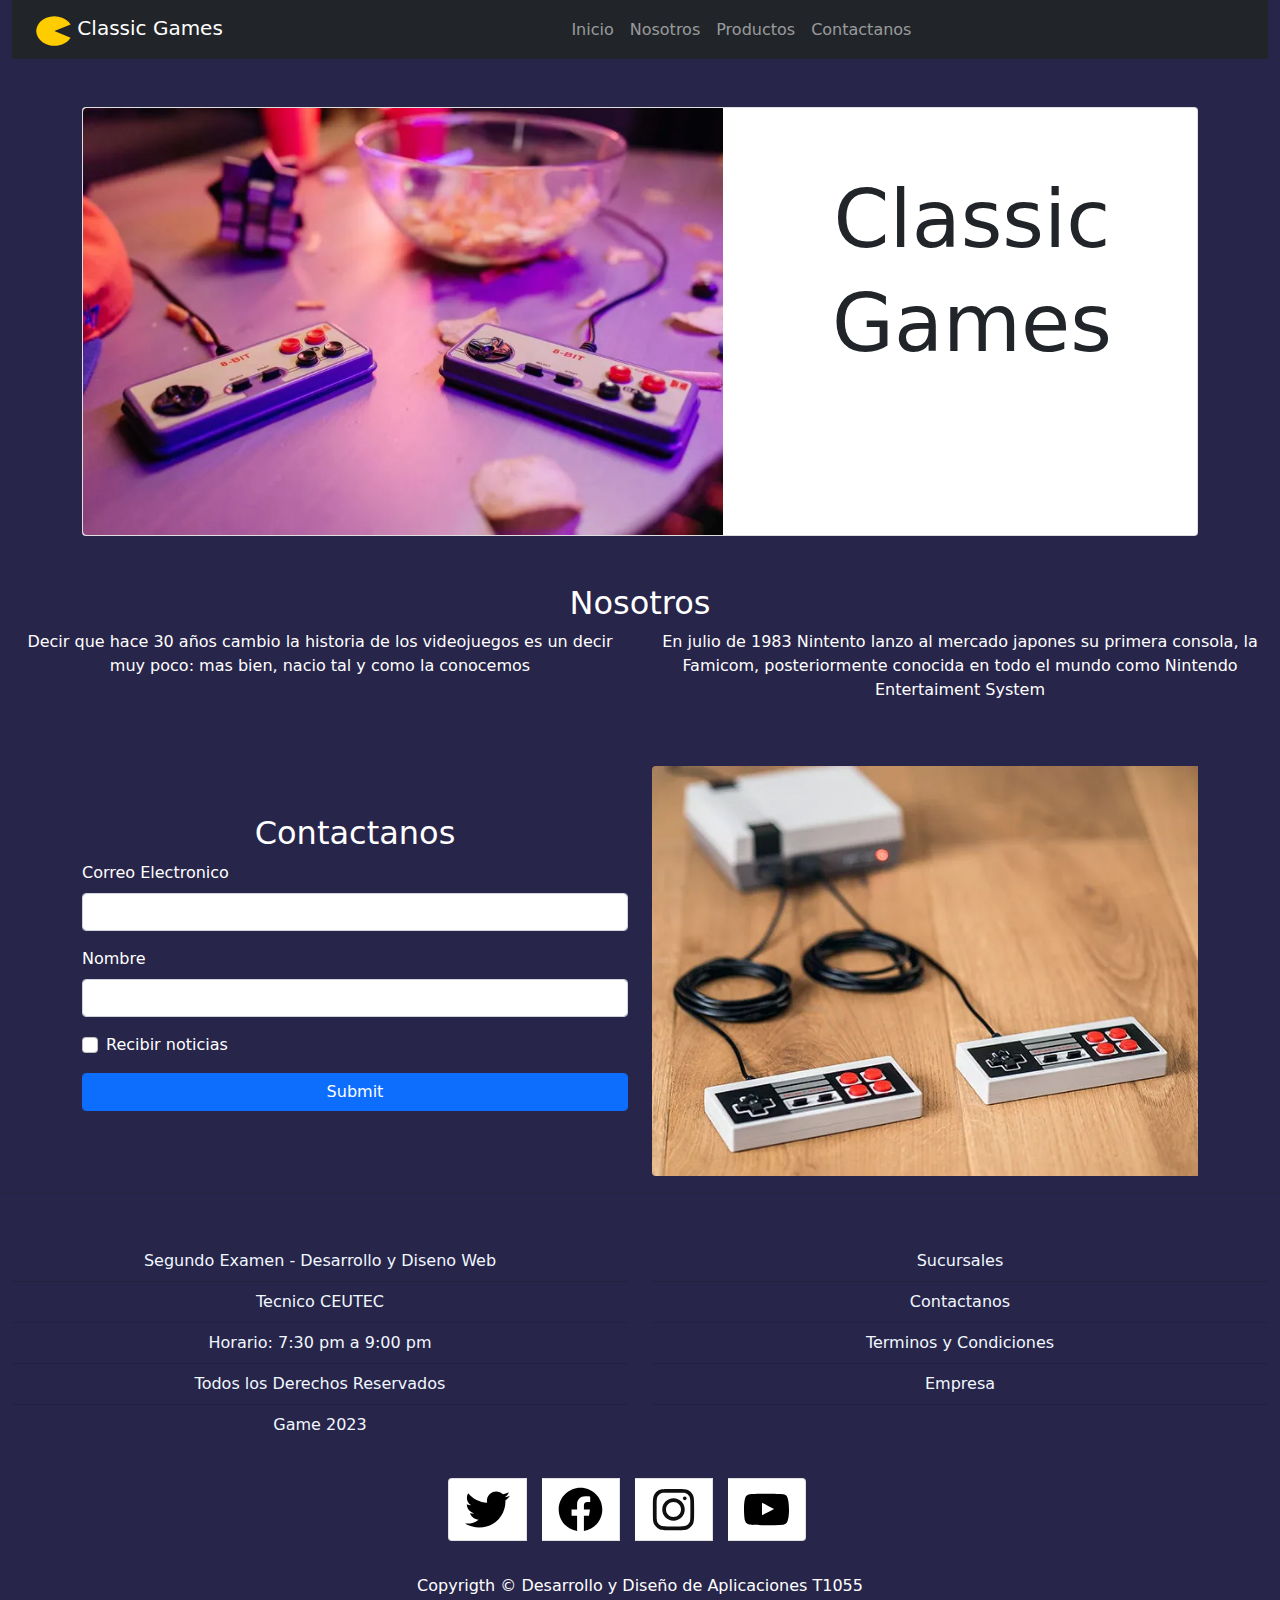
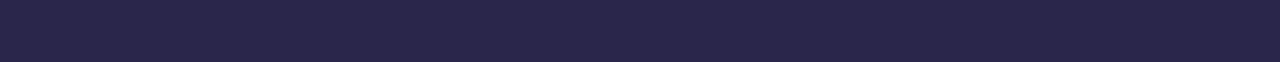
<file: index.html>
<!DOCTYPE html>
<html lang="en">

<head>
    <meta charset="UTF-8" />
    <meta name="viewport" content="width=device-width, initial-scale=1.0" />
    <link rel="stylesheet" href="/css/bootstrap.min.css" />
    <link rel="stylesheet" href="/css/style.css">
    <title>Mini Tienda</title>
</head>

<body style="background-color:#28254a">

    <!-- Menu -->
    <section class="container-fluid">
        <div class="row">
            <div class="col-12">
                <nav class="navbar navbar-expand-sm bg-dark navbar-dark">
                    <div class="container-fluid">
                        <a class="navbar-brand" href="#">
                            <img src="/img/Pacman.svg" alt="" width="35" height="30"
                                class="d-inline-block align-text-top" /> Classic Games
                        </a>
    
                        <button class="navbar-toggler" type="button" data-bs-toggle="collapse"
                            data-bs-target="#collapsibleNavbar">
                            <span class="navbar-toggler-icon"></span>
                        </button>
    
                        <div class="collapse navbar-collapse" id="collapsibleNavbar">
                            <!-- Navbar text-->
                            <span class="navbar-text">
                                <b> </b>
                            </span>
    
                            <ul class="navbar-nav  mx-auto">
                                <li class="nav-item">
                                    <a class="nav-link" href="#">Inicio</a>
                                </li>
                                <li class="nav-item">
                                    <a class="nav-link" href="#nosotros">Nosotros</a>
                                </li>
                                <li class="nav-item">
                                    <a class="nav-link" href="/compras/compras.html">Productos</a>
                                </li>
                                <li class="nav-item">
                                    <a class="nav-link" href="#contactanos">Contactanos</a>
                                </li>
                            </ul>
                        </div>
                        
                    </div>
                </nav>
            </div>
        </div>
    </section>

    <div class="container mt-5">
        <div class="card">
            <div class="row">
                <div class="col-sm-12 col-md-7 col-lg-7">
                    <img src="/img/banner1.webp" class="img-fluid rounded-start" alt="...">
                </div>

                <div class="col-sm-12 col-md-5 col-lg-5 text-center mt-5">
                    <div class="card-body">
                        <h1 class="display-1">Classic</h1>
                        <h1 class="display-1">Games</h1>
                    </div>
                </div>
            </div>
        </div>
    </div>

    <!-- Nosotros -->
    <section id="nosotros" class="container-fluid mt-5" style="color: white;">
        <div class="row">
            <div class="  text-center">
                <H2>
                    Nosotros
                </H2>
            </div>

        </div>
        <div class="row">
            <div class="col-sm-12 col-md-6 col-lg-6">
                <div class="text-center">
                    <p>
                        Decir que hace 30 años cambio la historia de los videojuegos es un decir muy poco: mas bien,
                        nacio tal y como la conocemos
                    </p>
                </div>
            </div>
            <div class="col-sm-12 col-md-6 col-lg-6">
                <div class="text-center">
                    <p>
                        En julio de 1983 Nintento lanzo al mercado japones su primera consola, la Famicom,
                        posteriormente conocida en todo el mundo como Nintendo Entertaiment System
                    </p>
                </div>
            </div>
        </div>
    </section>

    <!-- Contactanos -->
    <section id="contactanos" class="container mt-5" style="color: white;">
        <div class="row">
            <div class="col-sm-12 col-md-6 col-lg-6 mt-5">
                <div>
                    <h2 class="text-center">
                        Contactanos
                    </h2>
                </div>
                <form>
                    <div class="mb-3">
                        <label for="exampleInputEmail1" class="form-label">Correo Electronico</label>
                        <input type="email" class="form-control" id="exampleInputEmail1" aria-describedby="emailHelp">
                    </div>
                    <div class="mb-3">
                        <label for="nombre" class="form-label">Nombre</label>
                        <input type="text" class="form-control" id="nombre">
                    </div>
                    <div class="mb-3 form-check">
                        <input type="checkbox" class="form-check-input" id="exampleCheck1">
                        <label class="form-check-label" for="exampleCheck1">Recibir noticias</label>
                    </div>
                    <button type="submit" class="btn btn-primary form-control">Submit</button>
                </form>
            </div>

            <div class="col-sm-12 col-md-6 col-lg-6">
                <img src="/img/banner4.webp" class="img-fluid rounded-start" alt="...">
            </div>
        </div>
    </section>

    <hr>

    <!-- footer -->

    <footer class="container-fluid mt-5">
        <div class="row">
            <div class="col-sm-12 col-md-6 col-lg-6 ">
                <ul class="list-group list-group-flush">
                    <li class="list-group-item texto_footer texto-listado-footer">Segundo Examen - Desarrollo y Diseno
                        Web</li>
                    <li class="list-group-item texto_footer texto-listado-footer">Tecnico CEUTEC</li>
                    <li class="list-group-item texto_footer texto-listado-footer">Horario: 7:30 pm a 9:00 pm</li>
                    <li class="list-group-item texto_footer texto-listado-footer">Todos los Derechos Reservados</li>
                    <li class="list-group-item texto_footer texto-listado-footer">Game 2023</li>
                </ul>
            </div>
            <div class="col-sm-12 col-md-6 col-lg-6">
                <ul class="list-group list-group-flush">
                    <li class="list-group-item texto_footer texto-listado-footer">Sucursales</li>
                    <li class="list-group-item texto_footer texto-listado-footer">Contactanos</li>
                    <li class="list-group-item texto_footer texto-listado-footer">Terminos y Condiciones</li>
                    <li class="list-group-item texto_footer texto-listado-footer">Empresa</li>
                    <li class="list-group-item texto_footer texto-listado-footer"> </li>
                </ul>
            </div>
        </div>

        <hr>
        
        <div class="row">
            <ul class="list-group list-group-horizontal  justify-content-center">

                <!--twiter-->
                <li class="list-group-item separar-iconos-redes">
                    <svg width="45px" height="45px" viewBox="0 -2 20 20" version="1.1"
                        xmlns="http://www.w3.org/2000/svg" xmlns:xlink="http://www.w3.org/1999/xlink" fill="#000000">
                        <g id="SVGRepo_bgCarrier" stroke-width="0"></g>
                        <g id="SVGRepo_tracerCarrier" stroke-linecap="round" stroke-linejoin="round"></g>
                        <g id="SVGRepo_iconCarrier">
                            <title>twitter [#154]</title>
                            <desc>Created with Sketch.</desc>
                            <defs> </defs>
                            <g id="Page-1" stroke="none" stroke-width="1" fill="none" fill-rule="evenodd">
                                <g id="Dribbble-Light-Preview" transform="translate(-60.000000, -7521.000000)"
                                    fill="#000000">
                                    <g id="icons" transform="translate(56.000000, 160.000000)">
                                        <path
                                            d="M10.29,7377 C17.837,7377 21.965,7370.84365 21.965,7365.50546 C21.965,7365.33021 21.965,7365.15595 21.953,7364.98267 C22.756,7364.41163 23.449,7363.70276 24,7362.8915 C23.252,7363.21837 22.457,7363.433 21.644,7363.52751 C22.5,7363.02244 23.141,7362.2289 23.448,7361.2926 C22.642,7361.76321 21.761,7362.095 20.842,7362.27321 C19.288,7360.64674 16.689,7360.56798 15.036,7362.09796 C13.971,7363.08447 13.518,7364.55538 13.849,7365.95835 C10.55,7365.79492 7.476,7364.261 5.392,7361.73762 C4.303,7363.58363 4.86,7365.94457 6.663,7367.12996 C6.01,7367.11125 5.371,7366.93797 4.8,7366.62489 L4.8,7366.67608 C4.801,7368.5989 6.178,7370.2549 8.092,7370.63591 C7.488,7370.79836 6.854,7370.82199 6.24,7370.70483 C6.777,7372.35099 8.318,7373.47829 10.073,7373.51078 C8.62,7374.63513 6.825,7375.24554 4.977,7375.24358 C4.651,7375.24259 4.325,7375.22388 4,7375.18549 C5.877,7376.37088 8.06,7377 10.29,7376.99705"
                                            id="twitter-[#154]"> </path>
                                    </g>
                                </g>
                            </g>
                        </g>
                    </svg>
                </li>

                <!-- fb -->
                <li class="list-group-item separar-iconos-redes">
                    <!--https://www.svgrepo.com/svg/-->
                    <svg xmlns="http://www.w3.org/2000/svg" viewBox="0 0 512 512" width="45px" height="45px">
                        <path
                            d="M504 256C504 119 393 8 256 8S8 119 8 256c0 123.78 90.69 226.38 209.25 245V327.69h-63V256h63v-54.64c0-62.15 37-96.48 93.67-96.48 27.14 0 55.52 4.84 55.52 4.84v61h-31.28c-30.8 0-40.41 19.12-40.41 38.73V256h68.78l-11 71.69h-57.78V501C413.31 482.38 504 379.78 504 256z" />
                    </svg>
                </li>

                <!--insta -->
                <li class="list-group-item separar-iconos-redes">
                    <svg width="45px" height="45px" viewBox="0 0 24 24" fill="none" xmlns="http://www.w3.org/2000/svg">
                        <g id="SVGRepo_bgCarrier" stroke-width="0"></g>
                        <g id="SVGRepo_tracerCarrier" stroke-linecap="round" stroke-linejoin="round"></g>
                        <g id="SVGRepo_iconCarrier">
                            <path fill-rule="evenodd" clip-rule="evenodd"
                                d="M12 18C15.3137 18 18 15.3137 18 12C18 8.68629 15.3137 6 12 6C8.68629 6 6 8.68629 6 12C6 15.3137 8.68629 18 12 18ZM12 16C14.2091 16 16 14.2091 16 12C16 9.79086 14.2091 8 12 8C9.79086 8 8 9.79086 8 12C8 14.2091 9.79086 16 12 16Z"
                                fill="#0F0F0F"></path>
                            <path
                                d="M18 5C17.4477 5 17 5.44772 17 6C17 6.55228 17.4477 7 18 7C18.5523 7 19 6.55228 19 6C19 5.44772 18.5523 5 18 5Z"
                                fill="#0F0F0F"></path>
                            <path fill-rule="evenodd" clip-rule="evenodd"
                                d="M1.65396 4.27606C1 5.55953 1 7.23969 1 10.6V13.4C1 16.7603 1 18.4405 1.65396 19.7239C2.2292 20.8529 3.14708 21.7708 4.27606 22.346C5.55953 23 7.23969 23 10.6 23H13.4C16.7603 23 18.4405 23 19.7239 22.346C20.8529 21.7708 21.7708 20.8529 22.346 19.7239C23 18.4405 23 16.7603 23 13.4V10.6C23 7.23969 23 5.55953 22.346 4.27606C21.7708 3.14708 20.8529 2.2292 19.7239 1.65396C18.4405 1 16.7603 1 13.4 1H10.6C7.23969 1 5.55953 1 4.27606 1.65396C3.14708 2.2292 2.2292 3.14708 1.65396 4.27606ZM13.4 3H10.6C8.88684 3 7.72225 3.00156 6.82208 3.0751C5.94524 3.14674 5.49684 3.27659 5.18404 3.43597C4.43139 3.81947 3.81947 4.43139 3.43597 5.18404C3.27659 5.49684 3.14674 5.94524 3.0751 6.82208C3.00156 7.72225 3 8.88684 3 10.6V13.4C3 15.1132 3.00156 16.2777 3.0751 17.1779C3.14674 18.0548 3.27659 18.5032 3.43597 18.816C3.81947 19.5686 4.43139 20.1805 5.18404 20.564C5.49684 20.7234 5.94524 20.8533 6.82208 20.9249C7.72225 20.9984 8.88684 21 10.6 21H13.4C15.1132 21 16.2777 20.9984 17.1779 20.9249C18.0548 20.8533 18.5032 20.7234 18.816 20.564C19.5686 20.1805 20.1805 19.5686 20.564 18.816C20.7234 18.5032 20.8533 18.0548 20.9249 17.1779C20.9984 16.2777 21 15.1132 21 13.4V10.6C21 8.88684 20.9984 7.72225 20.9249 6.82208C20.8533 5.94524 20.7234 5.49684 20.564 5.18404C20.1805 4.43139 19.5686 3.81947 18.816 3.43597C18.5032 3.27659 18.0548 3.14674 17.1779 3.0751C16.2777 3.00156 15.1132 3 13.4 3Z"
                                fill="#0F0F0F"></path>
                        </g>
                    </svg>
                </li>

                <!-- youtube-->
                <li class="list-group-item separar-iconos-redes">
                    <svg viewBox="0 -3 20 20" width="45px" height="45px" xmlns="http://www.w3.org/2000/svg"
                        xmlns:xlink="http://www.w3.org/1999/xlink" fill="#000000">
                        <g id="SVGRepo_bgCarrier" stroke-width="0"></g>
                        <g id="SVGRepo_tracerCarrier" stroke-linecap="round" stroke-linejoin="round"></g>
                        <g id="SVGRepo_iconCarrier">
                            <title>youtube [#168]</title>
                            <desc>Created with Sketch.</desc>
                            <defs> </defs>
                            <g id="Page-1" stroke="none" stroke-width="1" fill="none" fill-rule="evenodd">
                                <g id="Dribbble-Light-Preview" transform="translate(-300.000000, -7442.000000)"
                                    fill="#000000">
                                    <g id="icons" transform="translate(56.000000, 160.000000)">
                                        <path
                                            d="M251.988432,7291.58588 L251.988432,7285.97425 C253.980638,7286.91168 255.523602,7287.8172 257.348463,7288.79353 C255.843351,7289.62824 253.980638,7290.56468 251.988432,7291.58588 M263.090998,7283.18289 C262.747343,7282.73013 262.161634,7282.37809 261.538073,7282.26141 C259.705243,7281.91336 248.270974,7281.91237 246.439141,7282.26141 C245.939097,7282.35515 245.493839,7282.58153 245.111335,7282.93357 C243.49964,7284.42947 244.004664,7292.45151 244.393145,7293.75096 C244.556505,7294.31342 244.767679,7294.71931 245.033639,7294.98558 C245.376298,7295.33761 245.845463,7295.57995 246.384355,7295.68865 C247.893451,7296.0008 255.668037,7296.17532 261.506198,7295.73552 C262.044094,7295.64178 262.520231,7295.39147 262.895762,7295.02447 C264.385932,7293.53455 264.28433,7285.06174 263.090998,7283.18289"
                                            id="youtube-[#168]"> </path>
                                    </g>
                                </g>
                            </g>
                        </g>
                    </svg>
                </li>

            </ul>
        </div>

        <hr>

        <div class="row mb-5 text-center" style="color: white;">
            <p>Copyrigth © Desarrollo y Diseño de Aplicaciones T1055</p>
        </div>
    </footer>

    <script src="/js/bootstrap.bundle.min.js"></script>
</body>

</html>
</file>
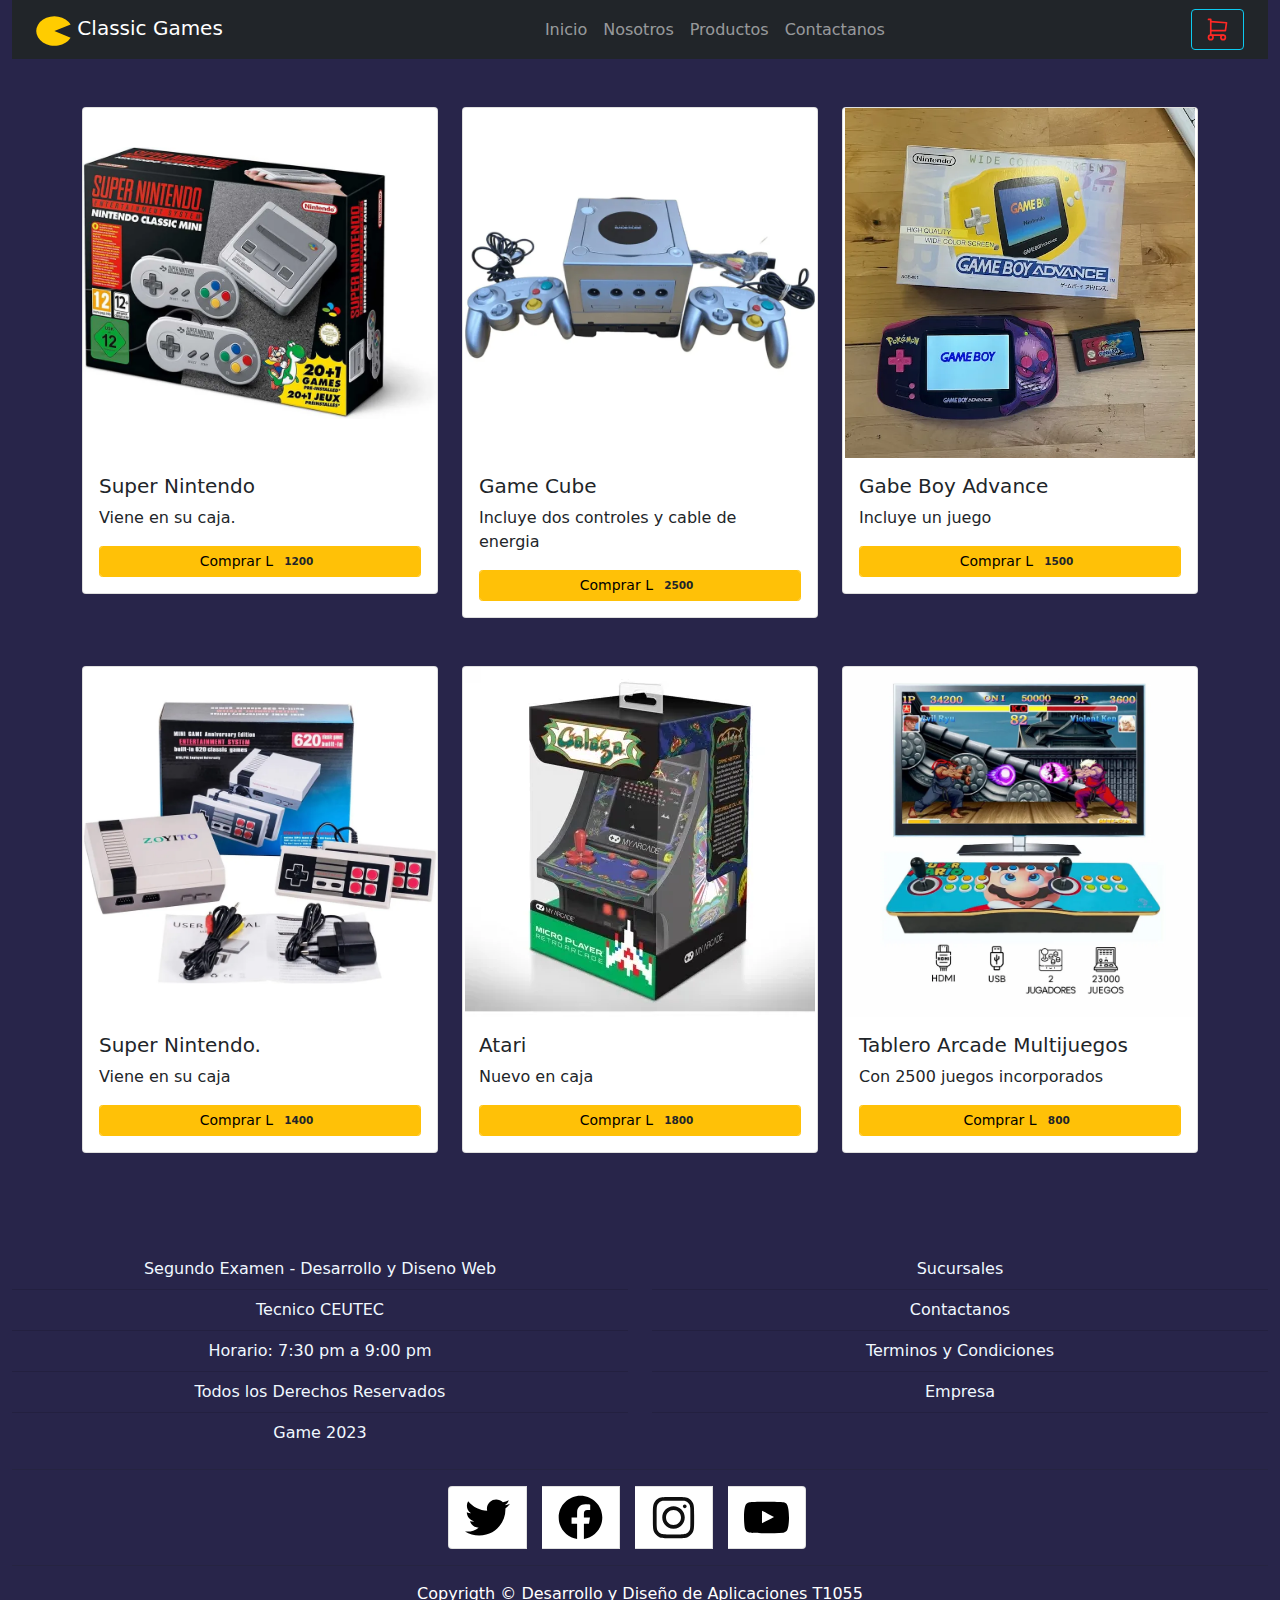
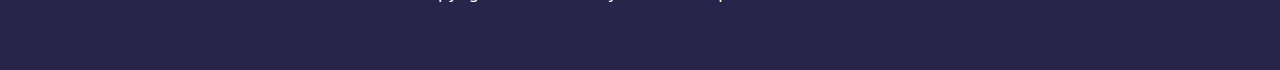
<file: compras/compras.html>
<!DOCTYPE html>
<html lang="en">

<head>
    <meta charset="UTF-8">
    <meta name="viewport" content="width=device-width, initial-scale=1.0">
    <link rel="stylesheet" href="/css/bootstrap.min.css" />
    <link rel="stylesheet" href="/css/style.css">
    <title>Document</title>
</head>

<body style="background-color:#28254a">


    <!-- Menu -->
    <section class="container-fluid">
        <div class="row">
            <div class="col-12">
                <nav class="navbar  navbar-expand-sm bg-dark navbar-dark">
                    <div class="container-fluid">
                        <a class="navbar-brand" href="#">
                            <img src="/img/Pacman.svg" alt="" width="35" height="30"
                                class="d-inline-block align-text-top" /> Classic Games
                        </a>

                        <button class="navbar-toggler" type="button" data-bs-toggle="collapse"
                            data-bs-target="#collapsibleNavbar">
                            <span class="navbar-toggler-icon"></span>
                        </button>

                        
                        <div class="collapse navbar-collapse" id="collapsibleNavbar">
                            <!-- Navbar text-->
                            <span class="navbar-text">
                                <b> </b>
                            </span>
    
                            <ul class="navbar-nav  mx-auto">
                                <li class="nav-item">
                                    <a class="nav-link" href="/index.html">Inicio</a>
                                </li>
                                <li class="nav-item">
                                    <a class="nav-link" href="/index.html#nosotros">Nosotros</a>
                                </li>
                                <li class="nav-item">
                                    <a class="nav-link" href="/compras/compras.html">Productos</a>
                                </li>
                                <li class="nav-item">
                                    <a class="nav-link" href="/index.html#contactanos">Contactanos</a>
                                </li>
                            </ul>
                        </div>


                        <form class="d-flex" role="search">
                            <button class="btn btn-outline-info" type="button" data-bs-toggle="modal"
                                data-bs-target="#detailProducts" id="modal-button">
                                <svg xmlns="http://www.w3.org/2000/svg"
                                    class="icon icon-tabler icon-tabler-shopping-cart" width="27" height="27"
                                    viewBox="0 0 24 24" stroke-width="1.5" stroke="#ff2825" fill="none"
                                    stroke-linecap="round" stroke-linejoin="round">
                                    <path stroke="none" d="M0 0h24v24H0z" fill="none" />
                                    <path d="M6 19m-2 0a2 2 0 1 0 4 0a2 2 0 1 0 -4 0" />
                                    <path d="M17 19m-2 0a2 2 0 1 0 4 0a2 2 0 1 0 -4 0" />
                                    <path d="M17 17h-11v-14h-2" />
                                    <path d="M6 5l14 1l-1 7h-13" />
                                </svg>
                            </button>
                        </form>
                    </div>

                </nav>
            </div>
        </div>
    </section>

    <!-- Productos -->
    <section class="container mt-5">
        <div class="row">
            <div class="col-sm-12 col-md-4 col-lg-4 mb-5">
                <div class="card">
                    <img src="/img/img1.webp" class="card-img-top imagen-producto product-img" alt="...">
                    <div class="card-body">
                        <h5 class="card-title product-title">Super Nintendo</h5>
                        <p class="card-text">Viene en su caja.</p>

                        <button type="button" class="btn btn-warning btn-sm form-control product-button">
                            Comprar L <span class="badge  text-dark product-price">1200</span>
                        </button>
                    </div>
                </div>
            </div>

            <div class="col-sm-12 col-md-4 col-lg-4 mb-5">
                <div class="card">
                    <img src="/img/img2.webp" class="card-img-top imagen-producto product-img" alt="...">
                    <div class="card-body">
                        <h5 class="card-title product-title">Game Cube</h5>
                        <p class="card-text">Incluye dos controles y cable de energia</p>

                        <button type="button" class="btn btn-warning btn-sm product-button form-control">
                            Comprar L <span class="badge text-bg-info text-dark product-price">2500</span>
                        </button>
                    </div>
                </div>
            </div>

            <div class="col-sm-12 col-md-4 col-lg-4 mb-5">
                <div class="card">
                    <img src="/img/img3.webp" class="card-img-top imagen-producto product-img" alt="...">
                    <div class="card-body">
                        <h5 class="card-title product-title">Gabe Boy Advance</h5>
                        <p class="card-text">Incluye un juego</p>

                        <button type="button" class="btn btn-warning btn-sm product-button form-control">
                            Comprar L <span class="badge text-bg-info text-dark product-price">1500</span>
                        </button>
                    </div>
                </div>
            </div>

            <div class="col-sm-12 col-md-4 col-lg-4 mb-5">
                <div class="card">
                    <img src="/img/img4.webp" class="card-img-top imagen-producto product-img" alt="...">
                    <div class="card-body">
                        <h5 class="card-title product-title">Super Nintendo.</h5>
                        <p class="card-text">Viene en su caja</p>

                        <button type="button" class="btn btn-warning btn-sm product-button form-control">
                            Comprar L <span class="badge text-bg-info text-dark product-price">1400</span>
                        </button>

                    </div>
                </div>
            </div>

            <div class="col-sm-12 col-md-4 col-lg-4 mb-5">
                <div class="card">
                    <img src="/img/img5.webp" class="card-img-top imagen-producto product-img" alt="...">
                    <div class="card-body">
                        <h5 class="card-title product-title">Atari</h5>
                        <p class="card-text">Nuevo en caja</p>

                        <button type="button" class="btn btn-warning btn-sm product-button form-control">
                            Comprar L <span class="badge text-bg-info text-dark product-price">1800</span>
                        </button>
                    </div>
                </div>
            </div>

            <div class="col-sm-12 col-md-4 col-lg-4 mb-5">
                <div class="card">
                    <img src="/img/img6.webp" class="card-img-top imagen-producto product-img" alt="...">
                    <div class="card-body">
                        <h5 class="card-title product-title">Tablero Arcade Multijuegos</h5>
                        <p class="card-text">Con 2500 juegos incorporados</p>

                        <button type="button" class="btn btn-warning btn-sm product-button form-control">
                            Comprar L <span class="badge text-bg-info text-dark product-price">800</span>
                        </button>

                    </div>
                </div>
            </div>
        </div>
    </section>

    <!-- Modal -->
    <div class="modal fade" id="detailProducts" tabindex="-1" aria-labelledby="exampleModalLabel" aria-hidden="true">
        <div class="modal-dialog modal-lg">
            <div class="modal-content">
                <div class="modal-header">
                    <h1 class="modal-title fs-5" id="exampleModalLabel">Carrito de Compras</h1>
                    <button type="button" class="btn-close" data-bs-dismiss="modal" aria-label="Close"></button>
                </div>
                <div class="modal-body" id="t-modal">

                </div>
                <div class="modal-footer">
                    <button type="button" class="btn btn-secondary" data-bs-dismiss="modal">Cerrar</button>
                    <button type="button" class="btn btn-primary">Comprar</button>
                </div>
            </div>
        </div>
    </div>


    <!-- footer -->

    <footer class="container-fluid mt-5">
        <div class="row">
            <div class="col-sm-12 col-md-6 col-lg-6 ">
                <ul class="list-group list-group-flush">
                    <li class="list-group-item texto_footer texto-listado-footer">Segundo Examen - Desarrollo y Diseno
                        Web</li>
                    <li class="list-group-item texto_footer texto-listado-footer">Tecnico CEUTEC</li>
                    <li class="list-group-item texto_footer texto-listado-footer">Horario: 7:30 pm a 9:00 pm</li>
                    <li class="list-group-item texto_footer texto-listado-footer">Todos los Derechos Reservados</li>
                    <li class="list-group-item texto_footer texto-listado-footer">Game 2023</li>
                </ul>
            </div>
            <div class="col-sm-12 col-md-6 col-lg-6">
                <ul class="list-group list-group-flush">
                    <li class="list-group-item texto_footer texto-listado-footer">Sucursales</li>
                    <li class="list-group-item texto_footer texto-listado-footer">Contactanos</li>
                    <li class="list-group-item texto_footer texto-listado-footer">Terminos y Condiciones</li>
                    <li class="list-group-item texto_footer texto-listado-footer">Empresa</li>
                    <li class="list-group-item texto_footer texto-listado-footer"> </li>
                </ul>
            </div>
        </div>

        <hr>

        <div class="row">
            <ul class="list-group list-group-horizontal  justify-content-center">

                <!--twiter-->
                <li class="list-group-item separar-iconos-redes">
                    <svg width="45px" height="45px" viewBox="0 -2 20 20" version="1.1"
                        xmlns="http://www.w3.org/2000/svg" xmlns:xlink="http://www.w3.org/1999/xlink" fill="#000000">
                        <g id="SVGRepo_bgCarrier" stroke-width="0"></g>
                        <g id="SVGRepo_tracerCarrier" stroke-linecap="round" stroke-linejoin="round"></g>
                        <g id="SVGRepo_iconCarrier">
                            <title>twitter [#154]</title>
                            <desc>Created with Sketch.</desc>
                            <defs> </defs>
                            <g id="Page-1" stroke="none" stroke-width="1" fill="none" fill-rule="evenodd">
                                <g id="Dribbble-Light-Preview" transform="translate(-60.000000, -7521.000000)"
                                    fill="#000000">
                                    <g id="icons" transform="translate(56.000000, 160.000000)">
                                        <path
                                            d="M10.29,7377 C17.837,7377 21.965,7370.84365 21.965,7365.50546 C21.965,7365.33021 21.965,7365.15595 21.953,7364.98267 C22.756,7364.41163 23.449,7363.70276 24,7362.8915 C23.252,7363.21837 22.457,7363.433 21.644,7363.52751 C22.5,7363.02244 23.141,7362.2289 23.448,7361.2926 C22.642,7361.76321 21.761,7362.095 20.842,7362.27321 C19.288,7360.64674 16.689,7360.56798 15.036,7362.09796 C13.971,7363.08447 13.518,7364.55538 13.849,7365.95835 C10.55,7365.79492 7.476,7364.261 5.392,7361.73762 C4.303,7363.58363 4.86,7365.94457 6.663,7367.12996 C6.01,7367.11125 5.371,7366.93797 4.8,7366.62489 L4.8,7366.67608 C4.801,7368.5989 6.178,7370.2549 8.092,7370.63591 C7.488,7370.79836 6.854,7370.82199 6.24,7370.70483 C6.777,7372.35099 8.318,7373.47829 10.073,7373.51078 C8.62,7374.63513 6.825,7375.24554 4.977,7375.24358 C4.651,7375.24259 4.325,7375.22388 4,7375.18549 C5.877,7376.37088 8.06,7377 10.29,7376.99705"
                                            id="twitter-[#154]"> </path>
                                    </g>
                                </g>
                            </g>
                        </g>
                    </svg>
                </li>

                <!-- fb -->
                <li class="list-group-item separar-iconos-redes">
                    <!--https://www.svgrepo.com/svg/-->
                    <svg xmlns="http://www.w3.org/2000/svg" viewBox="0 0 512 512" width="45px" height="45px">
                        <path
                            d="M504 256C504 119 393 8 256 8S8 119 8 256c0 123.78 90.69 226.38 209.25 245V327.69h-63V256h63v-54.64c0-62.15 37-96.48 93.67-96.48 27.14 0 55.52 4.84 55.52 4.84v61h-31.28c-30.8 0-40.41 19.12-40.41 38.73V256h68.78l-11 71.69h-57.78V501C413.31 482.38 504 379.78 504 256z" />
                    </svg>
                </li>

                <!--insta -->
                <li class="list-group-item separar-iconos-redes">
                    <svg width="45px" height="45px" viewBox="0 0 24 24" fill="none" xmlns="http://www.w3.org/2000/svg">
                        <g id="SVGRepo_bgCarrier" stroke-width="0"></g>
                        <g id="SVGRepo_tracerCarrier" stroke-linecap="round" stroke-linejoin="round"></g>
                        <g id="SVGRepo_iconCarrier">
                            <path fill-rule="evenodd" clip-rule="evenodd"
                                d="M12 18C15.3137 18 18 15.3137 18 12C18 8.68629 15.3137 6 12 6C8.68629 6 6 8.68629 6 12C6 15.3137 8.68629 18 12 18ZM12 16C14.2091 16 16 14.2091 16 12C16 9.79086 14.2091 8 12 8C9.79086 8 8 9.79086 8 12C8 14.2091 9.79086 16 12 16Z"
                                fill="#0F0F0F"></path>
                            <path
                                d="M18 5C17.4477 5 17 5.44772 17 6C17 6.55228 17.4477 7 18 7C18.5523 7 19 6.55228 19 6C19 5.44772 18.5523 5 18 5Z"
                                fill="#0F0F0F"></path>
                            <path fill-rule="evenodd" clip-rule="evenodd"
                                d="M1.65396 4.27606C1 5.55953 1 7.23969 1 10.6V13.4C1 16.7603 1 18.4405 1.65396 19.7239C2.2292 20.8529 3.14708 21.7708 4.27606 22.346C5.55953 23 7.23969 23 10.6 23H13.4C16.7603 23 18.4405 23 19.7239 22.346C20.8529 21.7708 21.7708 20.8529 22.346 19.7239C23 18.4405 23 16.7603 23 13.4V10.6C23 7.23969 23 5.55953 22.346 4.27606C21.7708 3.14708 20.8529 2.2292 19.7239 1.65396C18.4405 1 16.7603 1 13.4 1H10.6C7.23969 1 5.55953 1 4.27606 1.65396C3.14708 2.2292 2.2292 3.14708 1.65396 4.27606ZM13.4 3H10.6C8.88684 3 7.72225 3.00156 6.82208 3.0751C5.94524 3.14674 5.49684 3.27659 5.18404 3.43597C4.43139 3.81947 3.81947 4.43139 3.43597 5.18404C3.27659 5.49684 3.14674 5.94524 3.0751 6.82208C3.00156 7.72225 3 8.88684 3 10.6V13.4C3 15.1132 3.00156 16.2777 3.0751 17.1779C3.14674 18.0548 3.27659 18.5032 3.43597 18.816C3.81947 19.5686 4.43139 20.1805 5.18404 20.564C5.49684 20.7234 5.94524 20.8533 6.82208 20.9249C7.72225 20.9984 8.88684 21 10.6 21H13.4C15.1132 21 16.2777 20.9984 17.1779 20.9249C18.0548 20.8533 18.5032 20.7234 18.816 20.564C19.5686 20.1805 20.1805 19.5686 20.564 18.816C20.7234 18.5032 20.8533 18.0548 20.9249 17.1779C20.9984 16.2777 21 15.1132 21 13.4V10.6C21 8.88684 20.9984 7.72225 20.9249 6.82208C20.8533 5.94524 20.7234 5.49684 20.564 5.18404C20.1805 4.43139 19.5686 3.81947 18.816 3.43597C18.5032 3.27659 18.0548 3.14674 17.1779 3.0751C16.2777 3.00156 15.1132 3 13.4 3Z"
                                fill="#0F0F0F"></path>
                        </g>
                    </svg>
                </li>

                <!-- youtube-->
                <li class="list-group-item separar-iconos-redes">
                    <svg viewBox="0 -3 20 20" width="45px" height="45px" xmlns="http://www.w3.org/2000/svg"
                        xmlns:xlink="http://www.w3.org/1999/xlink" fill="#000000">
                        <g id="SVGRepo_bgCarrier" stroke-width="0"></g>
                        <g id="SVGRepo_tracerCarrier" stroke-linecap="round" stroke-linejoin="round"></g>
                        <g id="SVGRepo_iconCarrier">
                            <title>youtube [#168]</title>
                            <desc>Created with Sketch.</desc>
                            <defs> </defs>
                            <g id="Page-1" stroke="none" stroke-width="1" fill="none" fill-rule="evenodd">
                                <g id="Dribbble-Light-Preview" transform="translate(-300.000000, -7442.000000)"
                                    fill="#000000">
                                    <g id="icons" transform="translate(56.000000, 160.000000)">
                                        <path
                                            d="M251.988432,7291.58588 L251.988432,7285.97425 C253.980638,7286.91168 255.523602,7287.8172 257.348463,7288.79353 C255.843351,7289.62824 253.980638,7290.56468 251.988432,7291.58588 M263.090998,7283.18289 C262.747343,7282.73013 262.161634,7282.37809 261.538073,7282.26141 C259.705243,7281.91336 248.270974,7281.91237 246.439141,7282.26141 C245.939097,7282.35515 245.493839,7282.58153 245.111335,7282.93357 C243.49964,7284.42947 244.004664,7292.45151 244.393145,7293.75096 C244.556505,7294.31342 244.767679,7294.71931 245.033639,7294.98558 C245.376298,7295.33761 245.845463,7295.57995 246.384355,7295.68865 C247.893451,7296.0008 255.668037,7296.17532 261.506198,7295.73552 C262.044094,7295.64178 262.520231,7295.39147 262.895762,7295.02447 C264.385932,7293.53455 264.28433,7285.06174 263.090998,7283.18289"
                                            id="youtube-[#168]"> </path>
                                    </g>
                                </g>
                            </g>
                        </g>
                    </svg>
                </li>

            </ul>
        </div>

        <hr>

        <div class="row mb-5 text-center" style="color: white;">
            <p>Copyrigth © Desarrollo y Diseño de Aplicaciones T1055</p>
        </div>
    </footer>

    <script src="/js/bootstrap.bundle.min.js"></script>
    <script src="/js/compras.js"></script>
</body>

</html>
</file>
<file: css/style.css>
.texto-listado-footer{
    text-align: center;
    color: aliceblue;
    background-color: #28254a;
}

.separar-iconos-redes{
    margin-right: 15px;
}

.imagen-producto{    
    height: 350px;
    object-fit: contain;
}

.imagen-producto-venta{    
    height: 100px;
    object-fit: contain;
}
</file>
